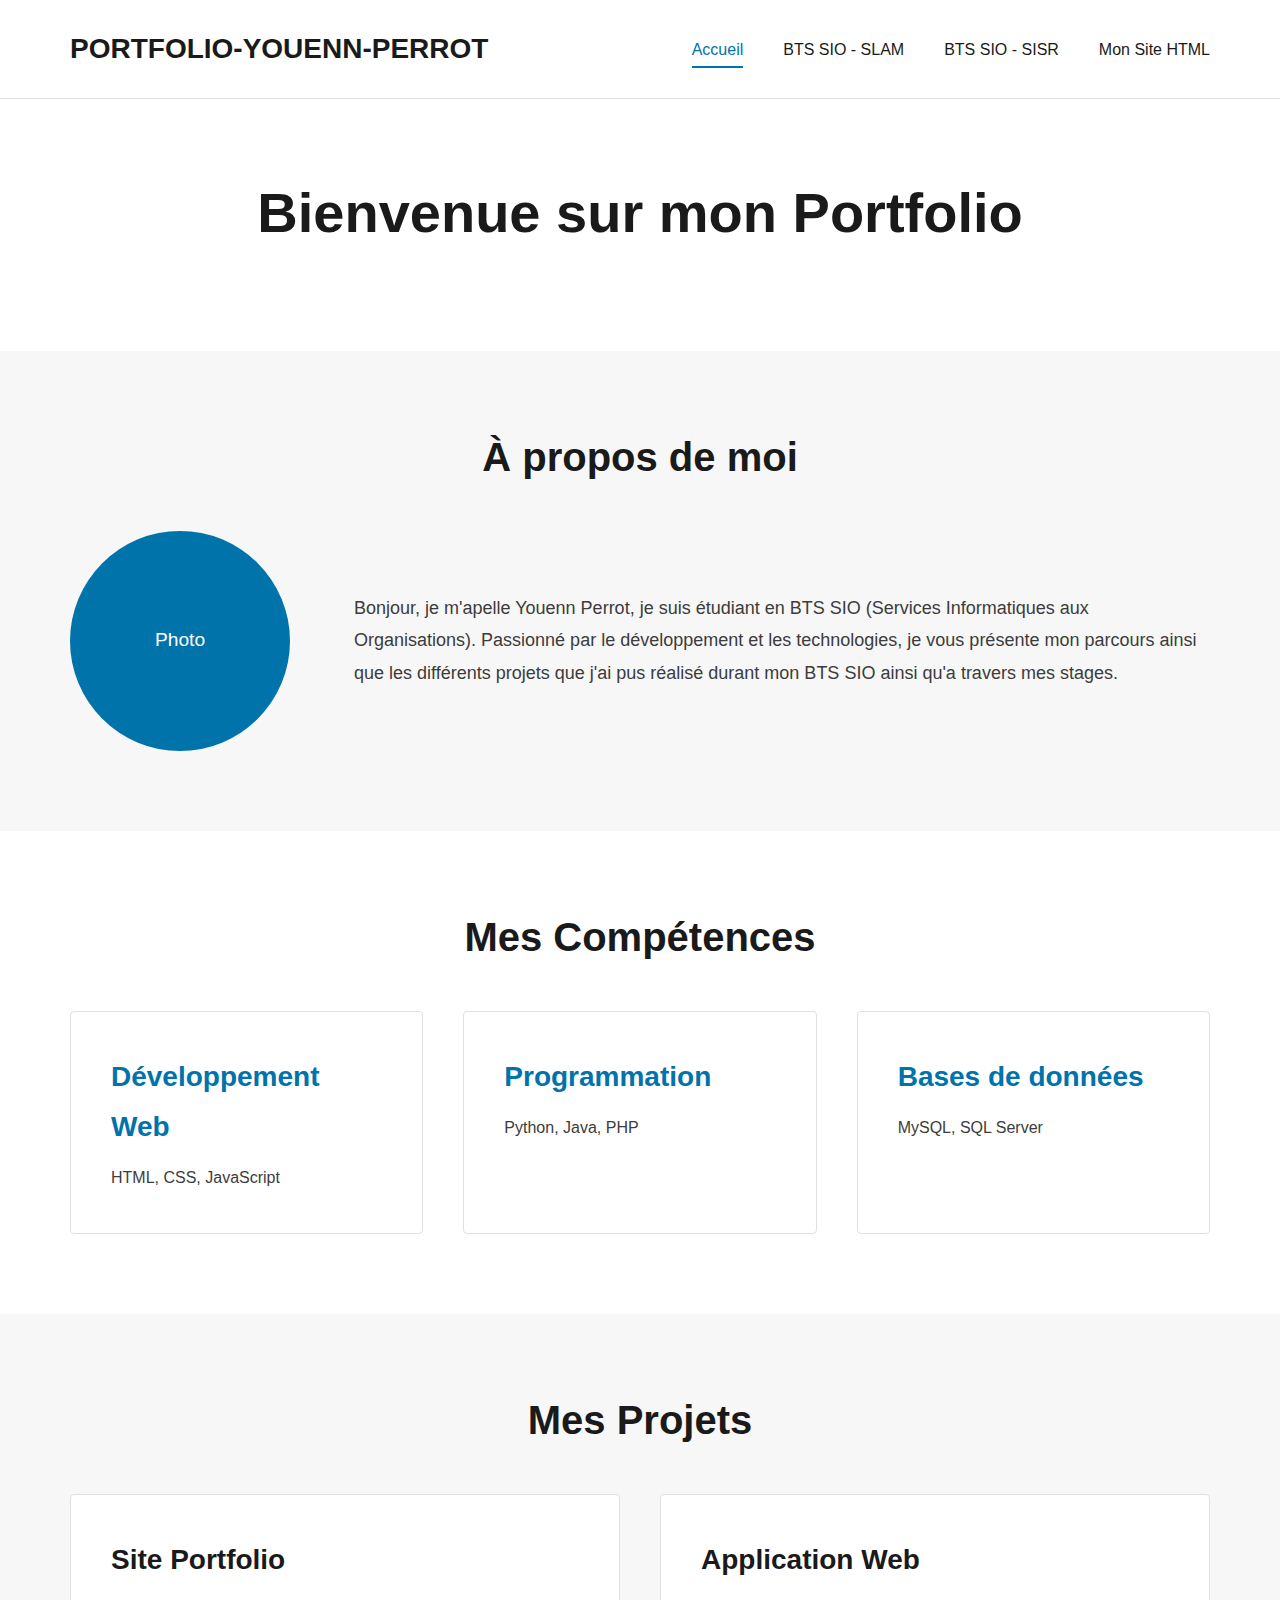
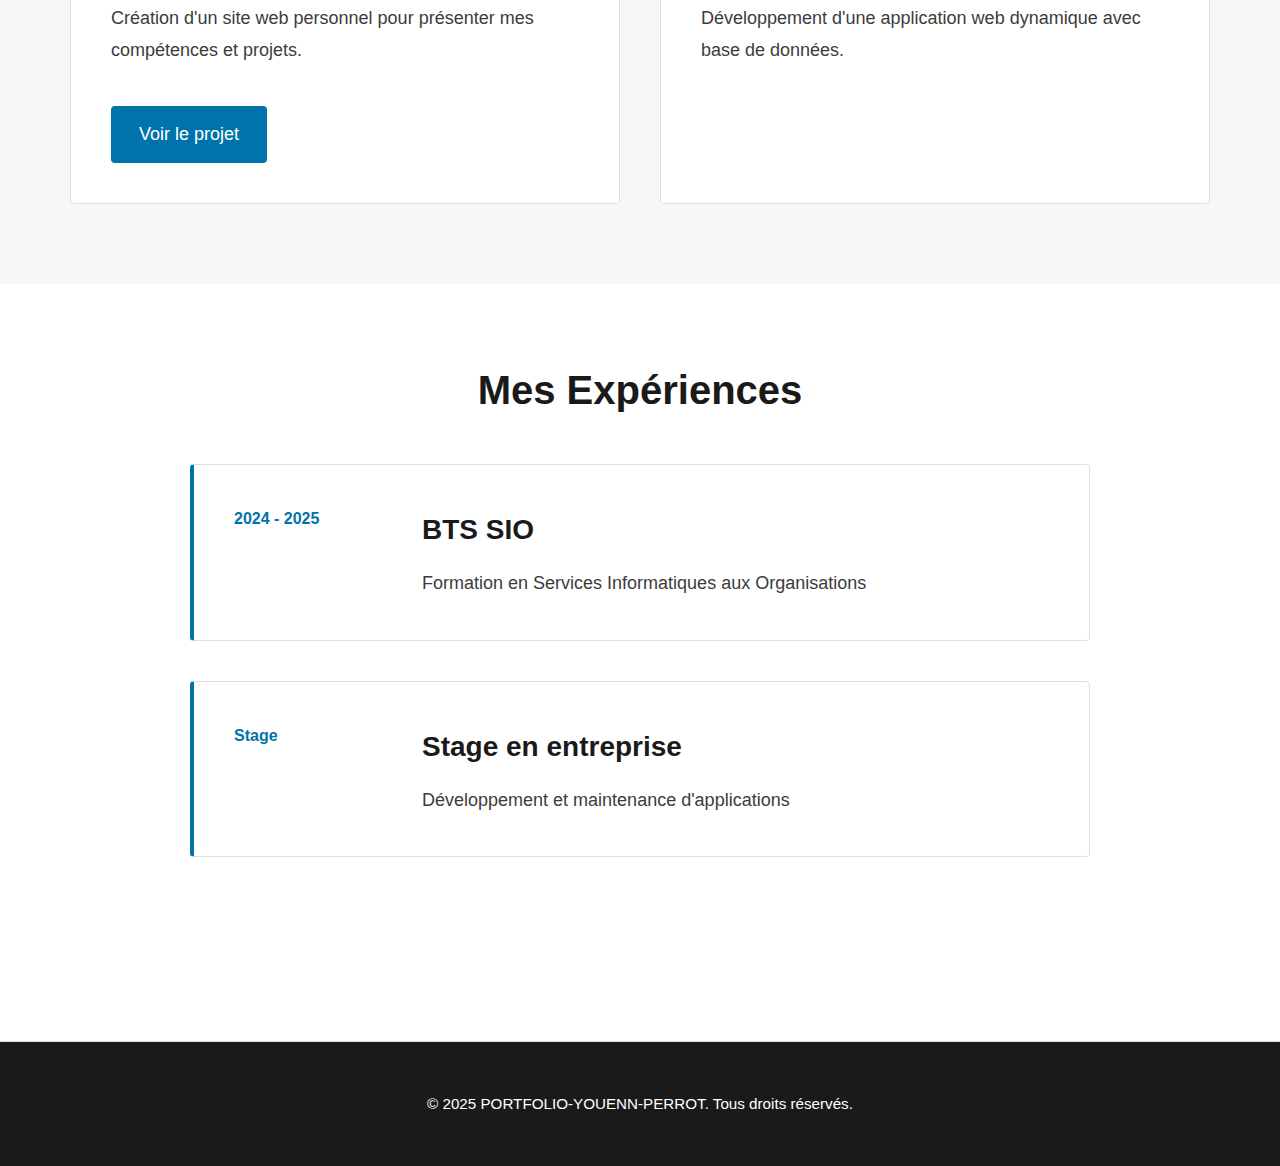
<file: index.html>
<!DOCTYPE html>
<html lang="fr">

<head>
    <meta charset="UTF-8">
    <meta name="viewport" content="width=device-width, initial-scale=1.0">
    <title>PORTFOLIO-YOUENN</title>
    <link rel="stylesheet" href="style.css">
</head>

<body>
    <header>
        <nav>
            <div class="logo">PORTFOLIO-YOUENN-PERROT</div>
            <ul class="nav-links">
                <li><a href="index.html" class="active">Accueil</a></li>
                <li><a href="slam.html">BTS SIO - SLAM</a></li>
                <li><a href="sisr.html">BTS SIO - SISR</a></li>
                <li><a href="projet-site.html">Mon Site HTML</a></li>
            </ul>
        </nav>
    </header>

    <main>
        <!-- Section Bienvenue -->
        <section id="bienvenue" class="section">
            <div class="container">
                <h1>Bienvenue sur mon Portfolio</h1>
            </div>
        </section>

        <!-- Section À propos -->
        <section id="presentation" class="section">
            <div class="container">
                <h2>À propos de moi</h2>
                <div class="presentation-content">
                    <div class="photo-placeholder">
                        <p>Photo</p>
                    </div>
                    <div class="text">
                        <p>Bonjour, je m'apelle Youenn Perrot, je suis étudiant en BTS SIO (Services Informatiques aux
                            Organisations). Passionné
                            par le développement et les technologies, je vous présente mon parcours ainsi que les
                            différents projets que j'ai pus réalisé durant mon BTS SIO ainsi qu'a travers mes stages.
                        </p>
                    </div>
                </div>
            </div>
        </section>

        <!-- Section Compétences -->
        <section id="competences" class="section">
            <div class="container">
                <h2>Mes Compétences</h2>
                <div class="competences-grid">
                    <div class="competence-card">
                        <h3>Développement Web</h3>
                        <p>HTML, CSS, JavaScript</p>
                    </div>
                    <div class="competence-card">
                        <h3>Programmation</h3>
                        <p>Python, Java, PHP</p>
                    </div>
                    <div class="competence-card">
                        <h3>Bases de données</h3>
                        <p>MySQL, SQL Server</p>
                    </div>
                </div>
            </div>
        </section>

        <!-- Section Projets -->
        <section id="projets" class="section">
            <div class="container">
                <h2>Mes Projets</h2>
                <div class="projets-grid">
                    <div class="projet-card">
                        <h3>Site Portfolio</h3>
                        <p>Création d'un site web personnel pour présenter mes compétences et projets.</p>
                        <a href="projet-site.html" class="btn">Voir le projet</a>
                    </div>
                    <div class="projet-card">
                        <h3>Application Web</h3>
                        <p>Développement d'une application web dynamique avec base de données.</p>
                    </div>
                </div>
            </div>
        </section>

        <!-- Section Expériences -->
        <section id="experiences" class="section">
            <div class="container">
                <h2>Mes Expériences</h2>
                <div class="timeline">
                    <div class="experience-item">
                        <div class="date">2024 - 2025</div>
                        <div class="content">
                            <h3>BTS SIO</h3>
                            <p>Formation en Services Informatiques aux Organisations</p>
                        </div>
                    </div>
                    <div class="experience-item">
                        <div class="date">Stage</div>
                        <div class="content">
                            <h3>Stage en entreprise</h3>
                            <p>Développement et maintenance d'applications</p>
                        </div>
                    </div>
                </div>
            </div>
        </section>
    </main>

    <footer>
        <div class="container">
            <p>&copy; 2025 PORTFOLIO-YOUENN-PERROT. Tous droits réservés.</p>
        </div>
    </footer>
</body>

</html>
</file>
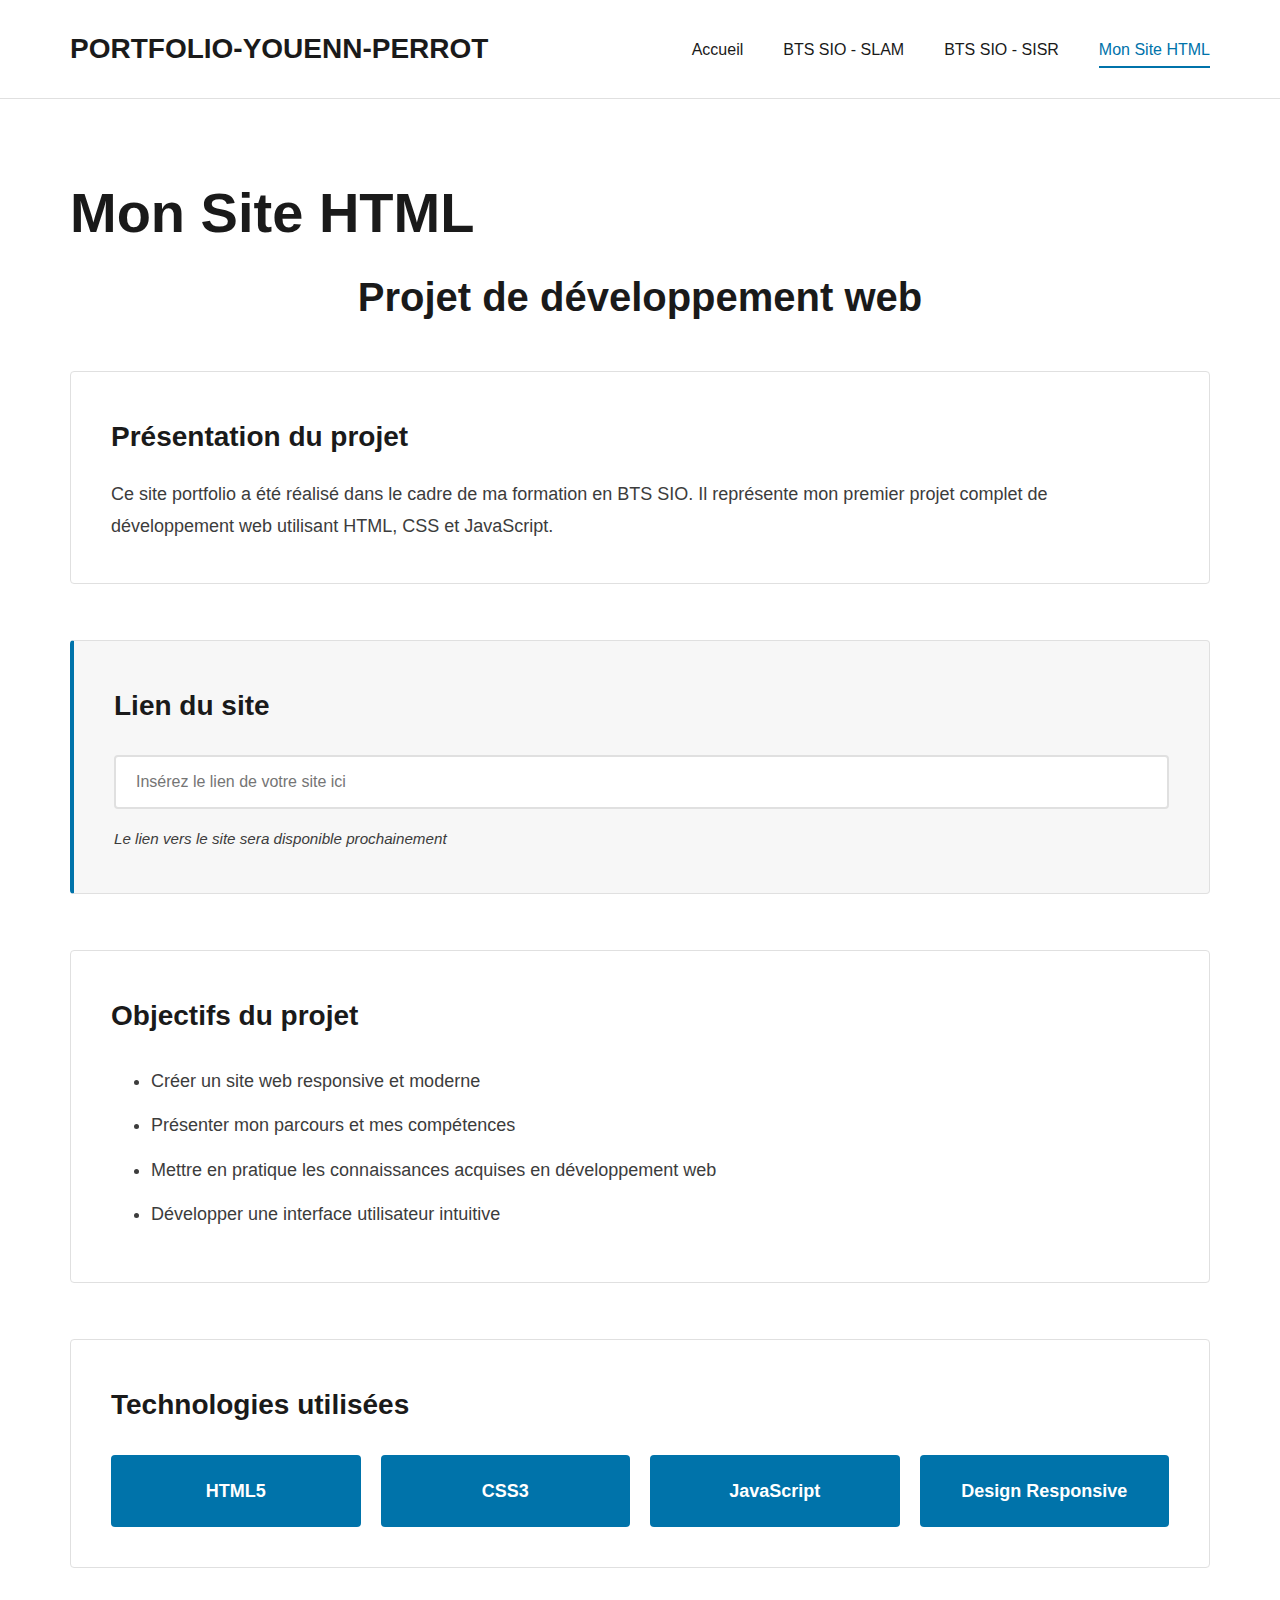
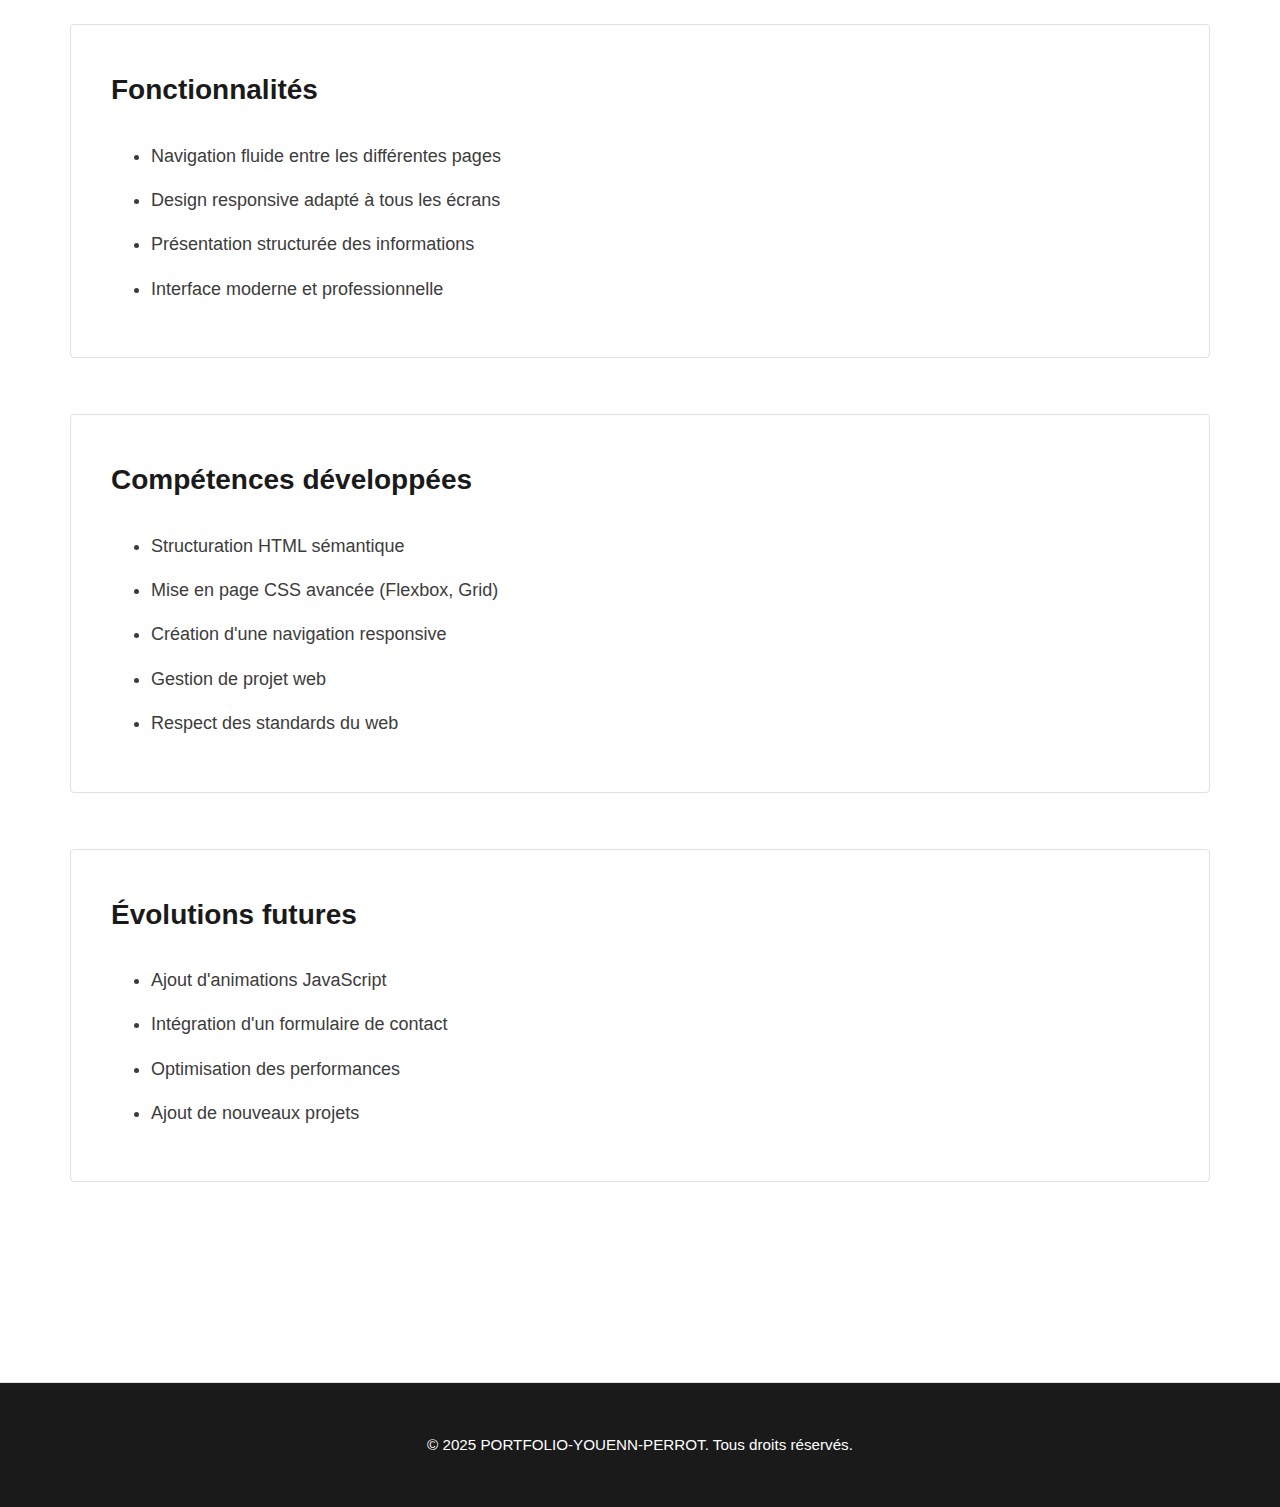
<file: projet-site.html>
<!DOCTYPE html>
<html lang="fr">
<head>
    <meta charset="UTF-8">
    <meta name="viewport" content="width=device-width, initial-scale=1.0">
    <title>Mon Site HTML - Projet</title>
    <link rel="stylesheet" href="style.css">
</head>
<body>
    <header>
        <nav>
            <div class="logo">PORTFOLIO-YOUENN-PERROT</div>
            <ul class="nav-links">
                <li><a href="index.html">Accueil</a></li>
                <li><a href="slam.html">BTS SIO - SLAM</a></li>
                <li><a href="sisr.html">BTS SIO - SISR</a></li>
                <li><a href="projet-site.html" class="active">Mon Site HTML</a></li>
            </ul>
        </nav>
    </header>

    <main>
        <section class="section">
            <div class="container">
                <h1>Mon Site HTML</h1>
                <h2>Projet de développement web</h2>
                
                <div class="content-block">
                    <h3>Présentation du projet</h3>
                    <p>Ce site portfolio a été réalisé dans le cadre de ma formation en BTS SIO. Il représente mon premier projet complet de développement web utilisant HTML, CSS et JavaScript.</p>
                </div>

                <div class="content-block site-link-block">
                    <h3>Lien du site</h3>
                    <div class="site-link-container">
                        <input type="text" id="site-url" placeholder="Insérez le lien de votre site ici" readonly>
                        <p class="link-description">Le lien vers le site sera disponible prochainement</p>
                    </div>
                </div>

                <div class="content-block">
                    <h3>Objectifs du projet</h3>
                    <ul>
                        <li>Créer un site web responsive et moderne</li>
                        <li>Présenter mon parcours et mes compétences</li>
                        <li>Mettre en pratique les connaissances acquises en développement web</li>
                        <li>Développer une interface utilisateur intuitive</li>
                    </ul>
                </div>

                <div class="content-block">
                    <h3>Technologies utilisées</h3>
                    <div class="tech-grid">
                        <div class="tech-item">HTML5</div>
                        <div class="tech-item">CSS3</div>
                        <div class="tech-item">JavaScript</div>
                        <div class="tech-item">Design Responsive</div>
                    </div>
                </div>

                <div class="content-block">
                    <h3>Fonctionnalités</h3>
                    <ul>
                        <li>Navigation fluide entre les différentes pages</li>
                        <li>Design responsive adapté à tous les écrans</li>
                        <li>Présentation structurée des informations</li>
                        <li>Interface moderne et professionnelle</li>
                    </ul>
                </div>

                <div class="content-block">
                    <h3>Compétences développées</h3>
                    <ul>
                        <li>Structuration HTML sémantique</li>
                        <li>Mise en page CSS avancée (Flexbox, Grid)</li>
                        <li>Création d'une navigation responsive</li>
                        <li>Gestion de projet web</li>
                        <li>Respect des standards du web</li>
                    </ul>
                </div>

                <div class="content-block">
                    <h3>Évolutions futures</h3>
                    <ul>
                        <li>Ajout d'animations JavaScript</li>
                        <li>Intégration d'un formulaire de contact</li>
                        <li>Optimisation des performances</li>
                        <li>Ajout de nouveaux projets</li>
                    </ul>
                </div>
            </div>
        </section>
    </main>

    <footer>
        <div class="container">
            <p>&copy; 2025 PORTFOLIO-YOUENN-PERROT. Tous droits réservés.</p>
        </div>
    </footer>
</body>
</html>
</file>
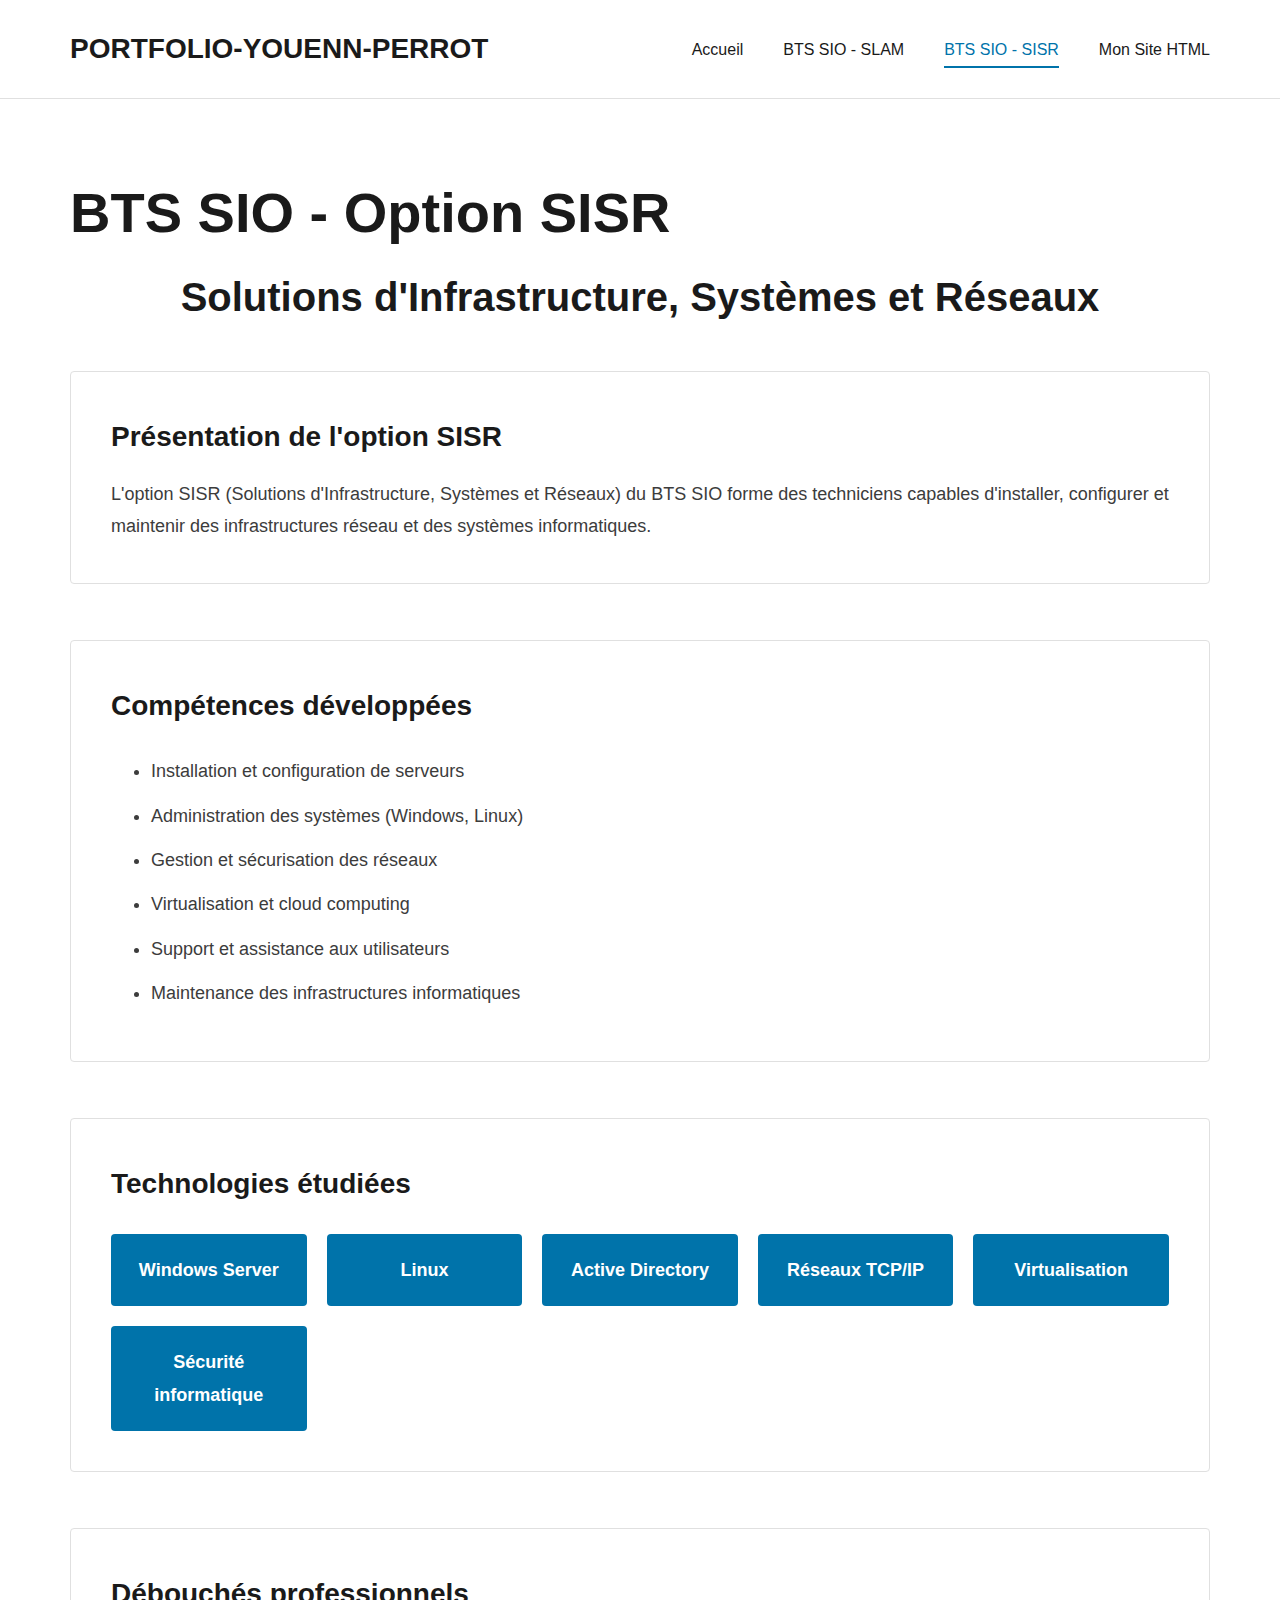
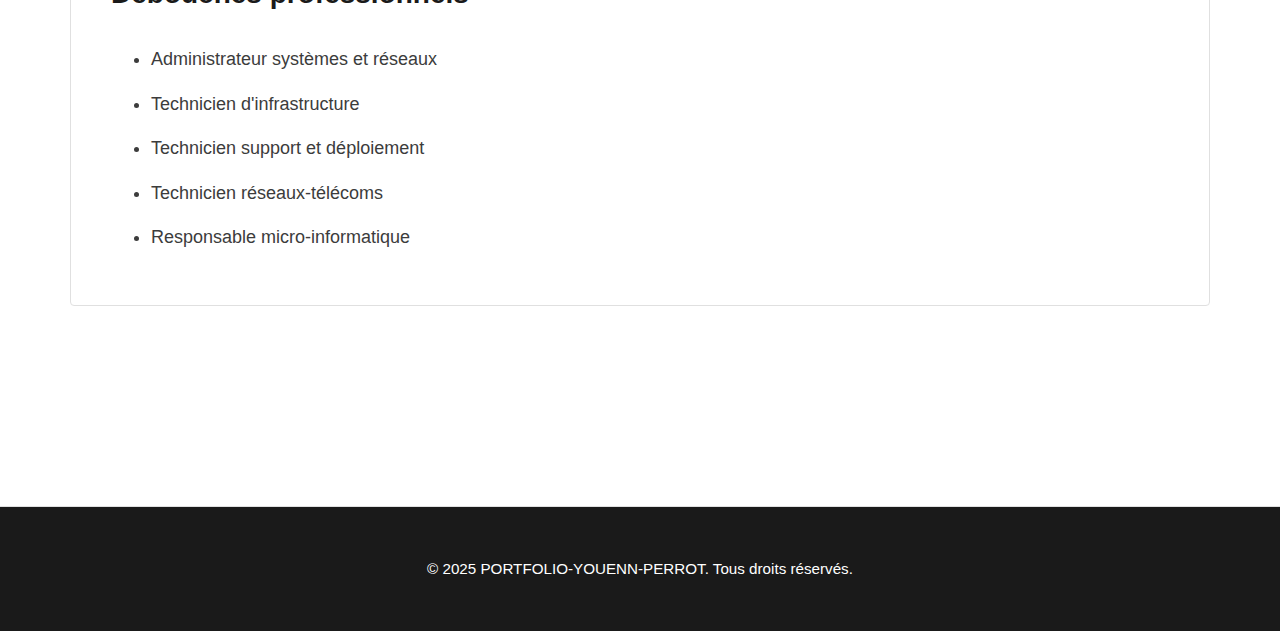
<file: sisr.html>
<!DOCTYPE html>
<html lang="fr">
<head>
    <meta charset="UTF-8">
    <meta name="viewport" content="width=device-width, initial-scale=1.0">
    <title>BTS SIO - Option SISR</title>
    <link rel="stylesheet" href="style.css">
</head>
<body>
    <header>
        <nav>
            <div class="logo">PORTFOLIO-YOUENN-PERROT</div>
            <ul class="nav-links">
                <li><a href="index.html">Accueil</a></li>
                <li><a href="slam.html">BTS SIO - SLAM</a></li>
                <li><a href="sisr.html" class="active">BTS SIO - SISR</a></li>
                <li><a href="projet-site.html">Mon Site HTML</a></li>
            </ul>
        </nav>
    </header>

    <main>
        <section class="section">
            <div class="container">
                <h1>BTS SIO - Option SISR</h1>
                <h2>Solutions d'Infrastructure, Systèmes et Réseaux</h2>
                
                <div class="content-block">
                    <h3>Présentation de l'option SISR</h3>
                    <p>L'option SISR (Solutions d'Infrastructure, Systèmes et Réseaux) du BTS SIO forme des techniciens capables d'installer, configurer et maintenir des infrastructures réseau et des systèmes informatiques.</p>
                </div>

                <div class="content-block">
                    <h3>Compétences développées</h3>
                    <ul>
                        <li>Installation et configuration de serveurs</li>
                        <li>Administration des systèmes (Windows, Linux)</li>
                        <li>Gestion et sécurisation des réseaux</li>
                        <li>Virtualisation et cloud computing</li>
                        <li>Support et assistance aux utilisateurs</li>
                        <li>Maintenance des infrastructures informatiques</li>
                    </ul>
                </div>

                <div class="content-block">
                    <h3>Technologies étudiées</h3>
                    <div class="tech-grid">
                        <div class="tech-item">Windows Server</div>
                        <div class="tech-item">Linux</div>
                        <div class="tech-item">Active Directory</div>
                        <div class="tech-item">Réseaux TCP/IP</div>
                        <div class="tech-item">Virtualisation</div>
                        <div class="tech-item">Sécurité informatique</div>
                    </div>
                </div>

                <div class="content-block">
                    <h3>Débouchés professionnels</h3>
                    <ul>
                        <li>Administrateur systèmes et réseaux</li>
                        <li>Technicien d'infrastructure</li>
                        <li>Technicien support et déploiement</li>
                        <li>Technicien réseaux-télécoms</li>
                        <li>Responsable micro-informatique</li>
                    </ul>
                </div>
            </div>
        </section>
    </main>

    <footer>
        <div class="container">
            <p>&copy; 2025 PORTFOLIO-YOUENN-PERROT. Tous droits réservés.</p>
        </div>
    </footer>
</body>
</html>
</file>
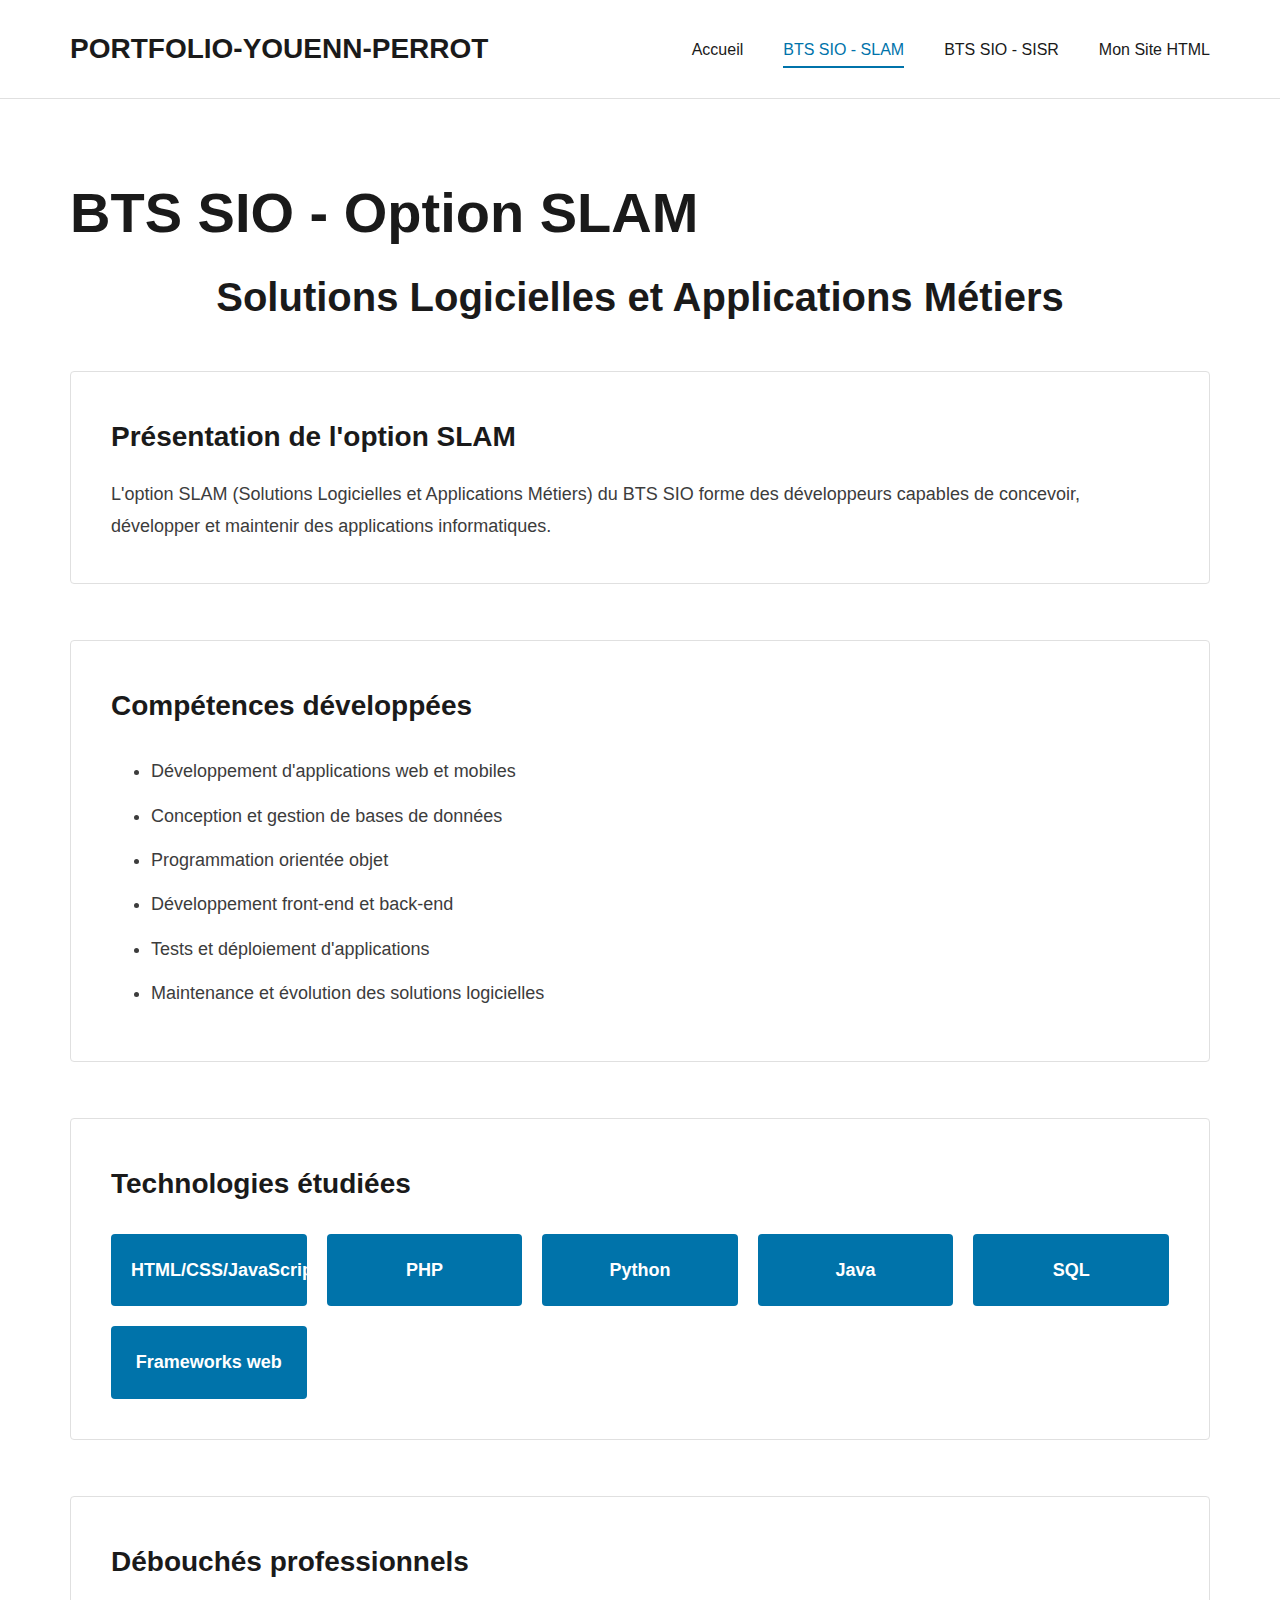
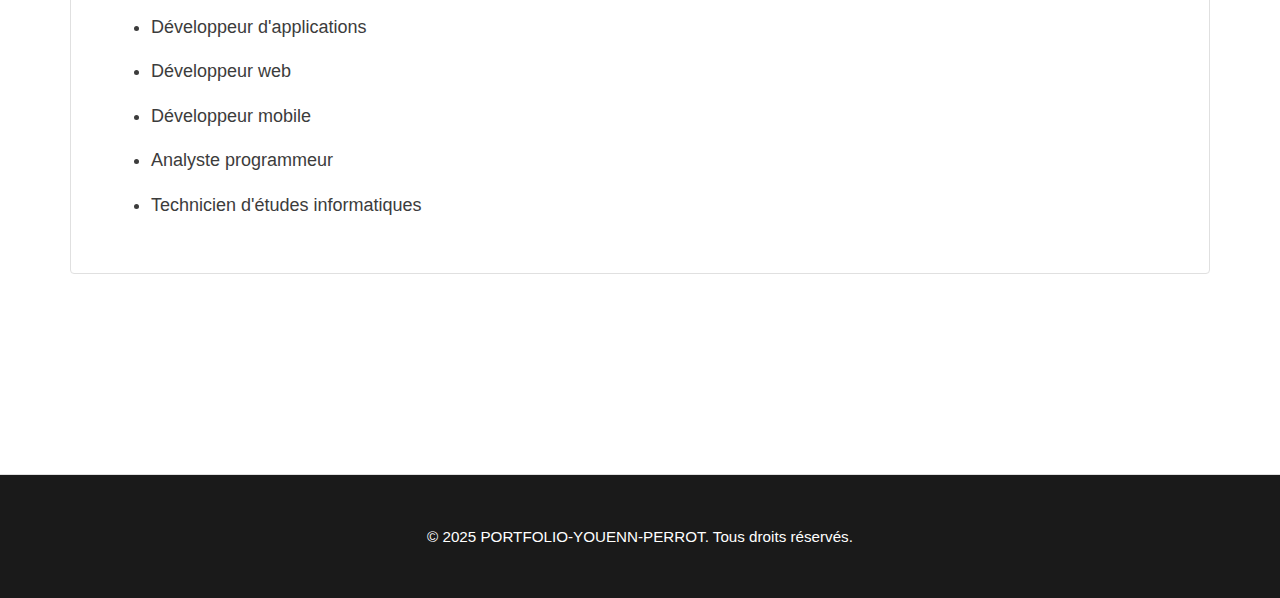
<file: slam.html>
<!DOCTYPE html>
<html lang="fr">
<head>
    <meta charset="UTF-8">
    <meta name="viewport" content="width=device-width, initial-scale=1.0">
    <title>BTS SIO - Option SLAM</title>
    <link rel="stylesheet" href="style.css">
</head>
<body>
    <header>
        <nav>
            <div class="logo">PORTFOLIO-YOUENN-PERROT</div>
            <ul class="nav-links">
                <li><a href="index.html">Accueil</a></li>
                <li><a href="slam.html" class="active">BTS SIO - SLAM</a></li>
                <li><a href="sisr.html">BTS SIO - SISR</a></li>
                <li><a href="projet-site.html">Mon Site HTML</a></li>
            </ul>
        </nav>
    </header>

    <main>
        <section class="section">
            <div class="container">
                <h1>BTS SIO - Option SLAM</h1>
                <h2>Solutions Logicielles et Applications Métiers</h2>
                
                <div class="content-block">
                    <h3>Présentation de l'option SLAM</h3>
                    <p>L'option SLAM (Solutions Logicielles et Applications Métiers) du BTS SIO forme des développeurs capables de concevoir, développer et maintenir des applications informatiques.</p>
                </div>

                <div class="content-block">
                    <h3>Compétences développées</h3>
                    <ul>
                        <li>Développement d'applications web et mobiles</li>
                        <li>Conception et gestion de bases de données</li>
                        <li>Programmation orientée objet</li>
                        <li>Développement front-end et back-end</li>
                        <li>Tests et déploiement d'applications</li>
                        <li>Maintenance et évolution des solutions logicielles</li>
                    </ul>
                </div>

                <div class="content-block">
                    <h3>Technologies étudiées</h3>
                    <div class="tech-grid">
                        <div class="tech-item">HTML/CSS/JavaScript</div>
                        <div class="tech-item">PHP</div>
                        <div class="tech-item">Python</div>
                        <div class="tech-item">Java</div>
                        <div class="tech-item">SQL</div>
                        <div class="tech-item">Frameworks web</div>
                    </div>
                </div>

                <div class="content-block">
                    <h3>Débouchés professionnels</h3>
                    <ul>
                        <li>Développeur d'applications</li>
                        <li>Développeur web</li>
                        <li>Développeur mobile</li>
                        <li>Analyste programmeur</li>
                        <li>Technicien d'études informatiques</li>
                    </ul>
                </div>
            </div>
        </section>
    </main>

    <footer>
        <div class="container">
            <p>&copy; 2025 PORTFOLIO-YOUENN-PERROT. Tous droits réservés.</p>
        </div>
    </footer>
</body>
</html>
</file>
<file: style.css>
* {
    margin: 0;
    padding: 0;
    box-sizing: border-box;
}

body {
    font-family: -apple-system, BlinkMacSystemFont, "Segoe UI", Roboto, Oxygen-Sans, Ubuntu, Cantarell, "Helvetica Neue", sans-serif;
    line-height: 1.8;
    color: #1a1a1a;
    background-color: #ffffff;
    font-size: 18px;
}

.container {
    max-width: 1200px;
    margin: 0 auto;
    padding: 0 30px;
}

/* Header et Navigation */
header {
    background: #ffffff;
    color: #1a1a1a;
    padding: 1.5rem 0;
    border-bottom: 1px solid #e0e0e0;
    position: sticky;
    top: 0;
    z-index: 1000;
}

nav {
    display: flex;
    justify-content: space-between;
    align-items: center;
    max-width: 1200px;
    margin: 0 auto;
    padding: 0 30px;
}

.logo {
    font-size: 1.75rem;
    font-weight: 700;
    color: #1a1a1a;
}

.nav-links {
    display: flex;
    list-style: none;
    gap: 2.5rem;
}

.nav-links a {
    color: #1a1a1a;
    text-decoration: none;
    transition: color 0.2s;
    padding: 0.5rem 0;
    font-size: 1rem;
    font-weight: 500;
    border-bottom: 2px solid transparent;
}

.nav-links a:hover {
    color: #0073aa;
}

.nav-links a.active {
    border-bottom: 2px solid #0073aa;
    color: #0073aa;
}

/* Sections */
.section {
    padding: 5rem 0;
    background: white;
}

.section:nth-child(even) {
    background: #f7f7f7;
}

h1 {
    font-size: 3.5rem;
    margin-bottom: 1.5rem;
    color: #1a1a1a;
    font-weight: 700;
    line-height: 1.2;
}

h2 {
    font-size: 2.5rem;
    margin-bottom: 3rem;
    color: #1a1a1a;
    text-align: center;
    font-weight: 700;
    line-height: 1.3;
}

h3 {
    font-size: 1.75rem;
    margin-bottom: 1rem;
    color: #1a1a1a;
    font-weight: 600;
}

/* Page d'accueil - Présentation */
.presentation-content {
    display: flex;
    gap: 4rem;
    align-items: center;
    margin-top: 3rem;
}

.photo-placeholder {
    width: 220px;
    height: 220px;
    background: #0073aa;
    border-radius: 50%;
    display: flex;
    align-items: center;
    justify-content: center;
    color: white;
    font-size: 1.2rem;
    flex-shrink: 0;
}

.text {
    flex: 1;
}

.text p {
    font-size: 1.125rem;
    line-height: 1.8;
    color: #3c3c3c;
}

/* Compétences */
.competences-grid {
    display: grid;
    grid-template-columns: repeat(auto-fit, minmax(280px, 1fr));
    gap: 2.5rem;
    margin-top: 3rem;
}

.competence-card {
    background: white;
    padding: 2.5rem;
    border: 1px solid #e0e0e0;
    border-radius: 4px;
    transition: box-shadow 0.3s ease;
}

.competence-card:hover {
    box-shadow: 0 8px 16px rgba(0,0,0,0.1);
}

.competence-card h3 {
    margin-bottom: 0.75rem;
    color: #0073aa;
}

.competence-card p {
    color: #3c3c3c;
    font-size: 1rem;
}

/* Projets */
.projets-grid {
    display: grid;
    grid-template-columns: repeat(auto-fit, minmax(320px, 1fr));
    gap: 2.5rem;
    margin-top: 3rem;
}

.projet-card {
    background: white;
    padding: 2.5rem;
    border: 1px solid #e0e0e0;
    border-radius: 4px;
    transition: box-shadow 0.3s ease;
}

.projet-card:hover {
    box-shadow: 0 8px 16px rgba(0,0,0,0.1);
}

.projet-card h3 {
    color: #1a1a1a;
    margin-bottom: 1rem;
}

.projet-card p {
    color: #3c3c3c;
    margin-bottom: 1.5rem;
}

.btn {
    display: inline-block;
    margin-top: 1rem;
    padding: 0.75rem 1.75rem;
    background: #0073aa;
    color: white;
    text-decoration: none;
    border-radius: 4px;
    transition: background 0.3s ease;
    font-weight: 500;
}

.btn:hover {
    background: #005a87;
}

/* Expériences */
.timeline {
    margin-top: 3rem;
    max-width: 900px;
    margin-left: auto;
    margin-right: auto;
}

.experience-item {
    display: flex;
    gap: 3rem;
    margin-bottom: 2.5rem;
    padding: 2.5rem;
    background: white;
    border: 1px solid #e0e0e0;
    border-radius: 4px;
    border-left: 4px solid #0073aa;
}

.experience-item .date {
    font-weight: 600;
    color: #0073aa;
    min-width: 140px;
    font-size: 1rem;
}

.experience-item .content h3 {
    margin-bottom: 0.75rem;
}

.experience-item .content p {
    color: #3c3c3c;
}

/* Pages de contenu */
.content-block {
    margin-bottom: 3.5rem;
    padding: 2.5rem;
    background: white;
    border: 1px solid #e0e0e0;
    border-radius: 4px;
}

.content-block ul {
    margin-left: 2.5rem;
    margin-top: 1.5rem;
}

.content-block li {
    margin-bottom: 0.75rem;
    color: #3c3c3c;
    line-height: 1.8;
}

.content-block p {
    color: #3c3c3c;
    line-height: 1.8;
}

.tech-grid {
    display: grid;
    grid-template-columns: repeat(auto-fit, minmax(160px, 1fr));
    gap: 1.25rem;
    margin-top: 1.5rem;
}

.tech-item {
    background: #0073aa;
    color: white;
    padding: 1.25rem;
    border-radius: 4px;
    text-align: center;
    font-weight: 600;
    transition: background 0.3s ease;
}

.tech-item:hover {
    background: #005a87;
}

/* Footer */
footer {
    background: #1a1a1a;
    color: #ffffff;
    text-align: center;
    padding: 3rem 0;
    margin-top: 4rem;
    border-top: 1px solid #e0e0e0;
}

footer p {
    color: #ffffff;
    font-size: 0.95rem;
}

/* Responsive */
@media (max-width: 768px) {
    body {
        font-size: 16px;
    }
    
    .container {
        padding: 0 20px;
    }
    
    nav {
        padding: 0 20px;
    }
    
    .nav-links {
        flex-direction: column;
        gap: 1rem;
        align-items: flex-start;
    }
    
    .presentation-content {
        flex-direction: column;
        text-align: center;
    }
    
    .competences-grid,
    .projets-grid {
        grid-template-columns: 1fr;
    }
    
    .experience-item {
        flex-direction: column;
        gap: 1rem;
    }
    
    h1 {
        font-size: 2.5rem;
    }
    
    h2 {
        font-size: 2rem;
    }
    
    h3 {
        font-size: 1.5rem;
    }
    
    .section {
        padding: 3rem 0;
    }
}

/* Site Link Block */
.site-link-block {
    background: #f7f7f7;
    border-left: 4px solid #0073aa;
}

.site-link-container {
    margin-top: 1.5rem;
}

#site-url {
    width: 100%;
    padding: 1rem 1.25rem;
    font-size: 1rem;
    border: 2px solid #e0e0e0;
    border-radius: 4px;
    background: white;
    color: #3c3c3c;
    font-family: inherit;
    transition: border-color 0.3s ease;
}

#site-url:focus {
    outline: none;
    border-color: #0073aa;
}

.link-description {
    margin-top: 1rem;
    font-size: 0.95rem;
    color: #666;
    font-style: italic;
}

/* Section Bienvenue */
#bienvenue h1 {
    text-align: center;
}
</file>
